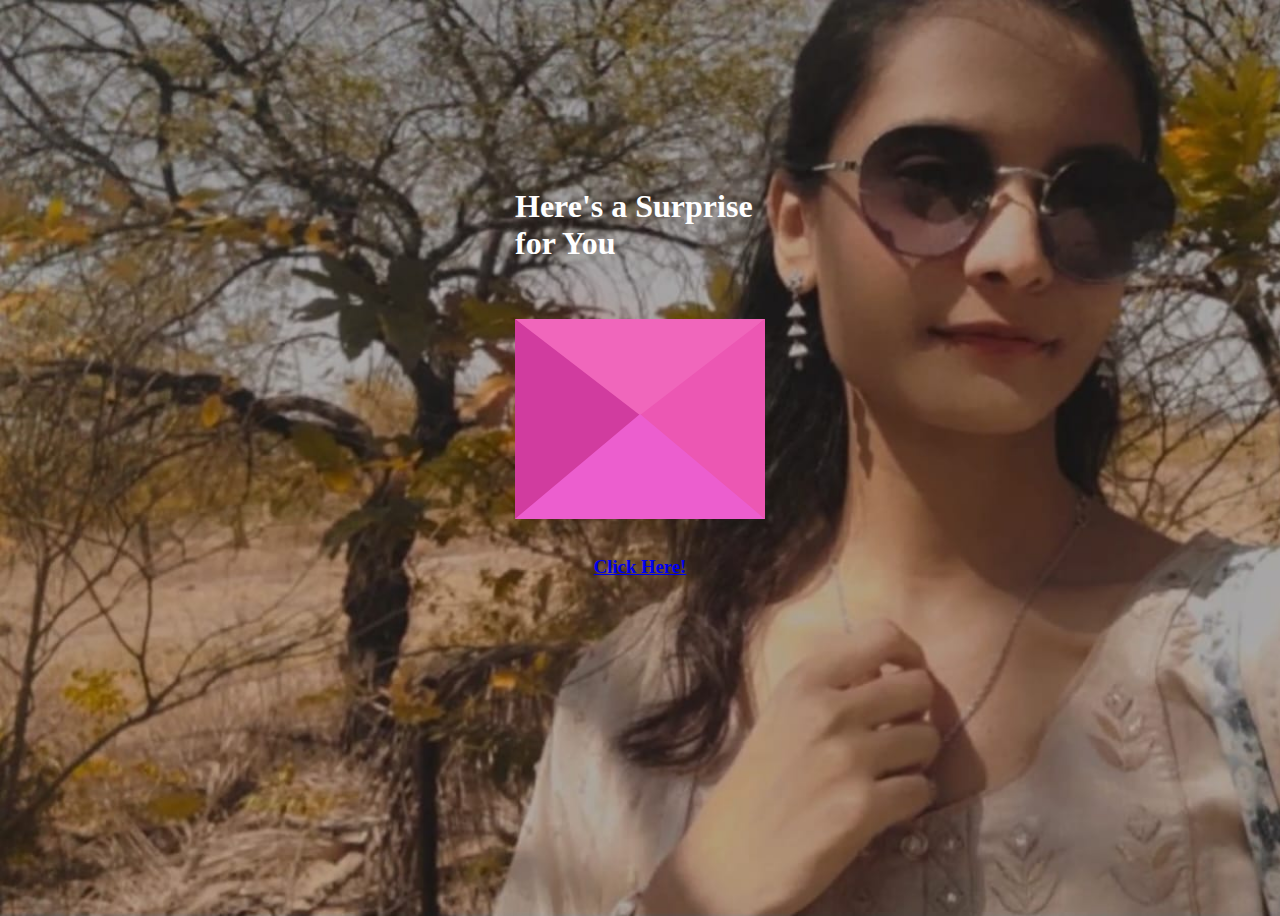
<file: index.html>
<!DOCTYPE html>
<html lang="en">
<head>
    <meta charset="UTF-8">
    <meta name="viewport" content="width=device-width, initial-scale=1.0">
    <title>bdaycard</title>
    <link rel="stylesheet" href="style3.css">
</head>
<body>
   <div class="envelope">
      <div class="back"></div>
      <div class="letter">
        <div class="heart"></div>
        <div class="text">
          <p>
           Hey,Princess!<br/>
           Wish You Many Many<br/>
           Happy Returnes of the Day<br/>
           GOD BLESS YOU!!!
          </p>
        </div>
      </div>
      <a href="new.html"><br/><h3><p color="white"><p style="text-align: center;">Click Here!</p></p></h3></a>
      <div class="front"></div>
      <div class="top"></div>
      <div class="shadow"></div>
      <div class="text1">
       <h1>Here's a Surprise for You</h1>
      </div>
      <div class="text2">
         <h3>Tap to Open</h3>
      </div>
   </div>
  </body>
</html>
</file>
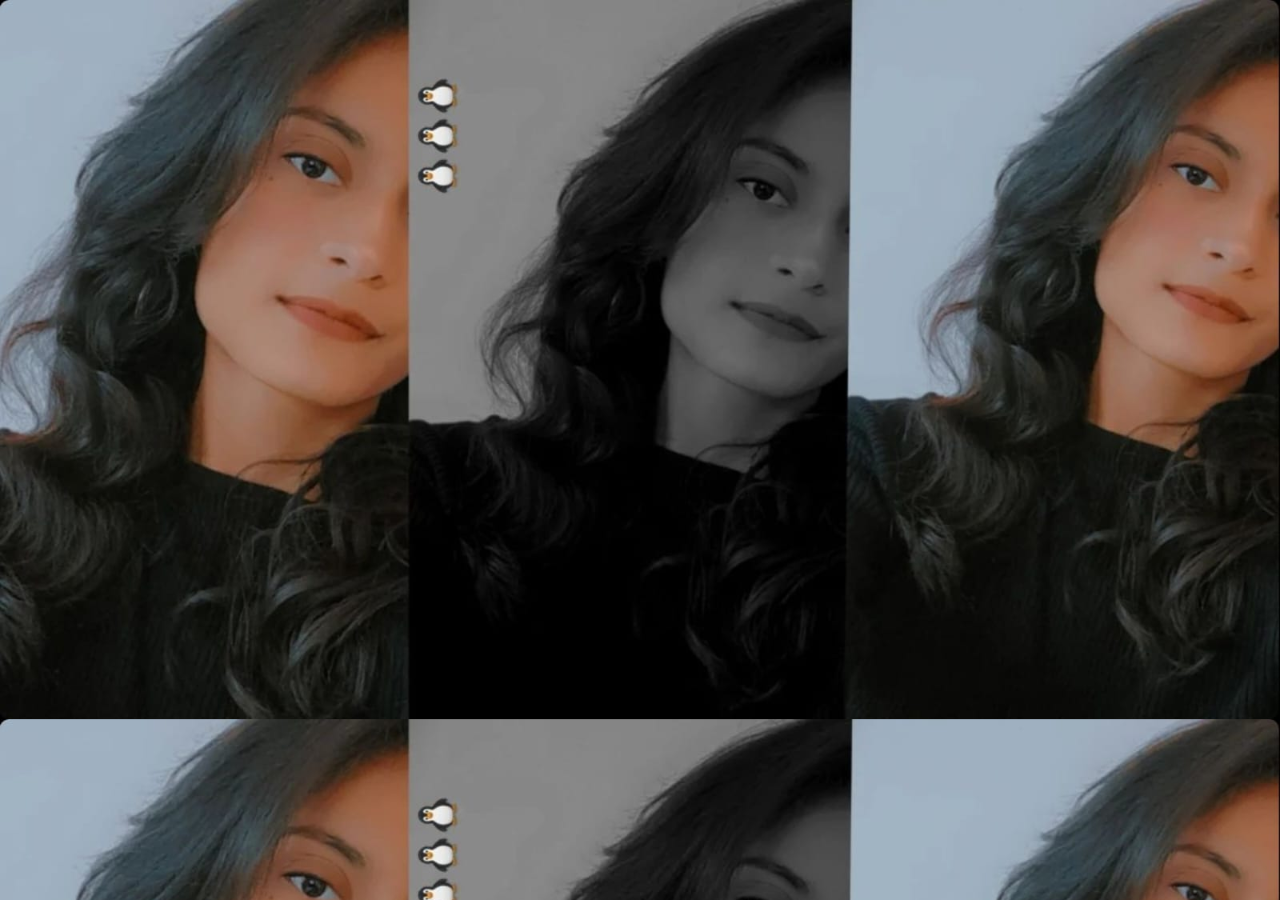
<file: new.html>
<!DOCTYPE html>
<html lang="en">
<head>
    <meta charset="UTF-8">
    <meta name="viewport" content="width=device-width, initial-scale=1.0">
    <title>Document</title>
    <link rel="stylesheet" href="new.css">
</head>
<body>
   <div class="slideshow"></div> 
    <section class="aimation-box">
        <div class="first-text">You are the sunshine that warms up my heart and makes me smile!</div>
        <div class="second-text">Thanks for Always being there for Me🤍</div>
        <div class="third-text">Always Be Happy,<br/>Princess</div>
        <div class="fifth-text">Have you ever looked up at the stars in amazement of their beauty? That’s the way I look at you.I’m in awe of your beauty.<br/>Happy Birthday, gorgeous!</div>
        <div class="heart"></div>
    </section>  
</body>
</html>
</file>
<file: style3.css>
body {
    display: flex;
    align-items: center;
    justify-content: center;
    height: 100vh;
    background-image: url(cardbackground.jpg);
    background-size: cover;
  }
  @media(max-width:480px)
  {body 
    {
    background-image: url('cardbackground(mob).jpg');
    background-size: device=width-device;
  }
}
  .envelope {
    position: relative;
    cursor: pointer;
  }
  .back {
    position: relative;
    width: 250px;
    height: 200px;
    background: #d15689;
  }
  .front {
    position: absolute;
    border-right: 130px solid #ec57b3;
    border-top: 100px solid transparent;
    border-bottom: 100px solid transparent;
    height: 0;
    width: 0;
    top: 0;
    left: 120px;
    border-radius: 30px 0 0 0;
    z-index: 3;
  }
  .front:before {
    content: "";
    position: absolute;
    border-left: 130px solid #d13c9f;
    border-top: 100px solid transparent;
    border-bottom: 100px solid transparent;
    height: 0;
    width: 0;
    top: -100px;
    left: -120px;
  }
  .front:after {
    content: "";
    position: absolute;
    border-bottom: 105px solid #ec5ece;
    border-left: 125px solid transparent;
    border-right: 125px solid transparent;
    height: 0;
    width: 0;
    top: -5px;
    left: -120px;
  }
  .top {
    position: absolute;
    border-top: 105px solid #f066bb;
    border-left: 125px solid transparent;
    border-right: 125px solid transparent;
    height: 0;
    width: 0;
    top: 0;
    transform-origin: top;
    transition: 0.4s;
  }
  .envelope:hover .top {
    transform: rotateX(160deg);
  }
  .letter {
    position: absolute;
    background: rgb(255, 255, 255);
    width: 230px;
    height: 180px;
    top: 10px;
    left: 10px;
    transition: 0.2s;
  }
  .envelope:hover .letter {
    transform: translateY(-100px);
    z-index: 2;
  }
  .text1 {
    position: absolute;
    color: white;
    box-shadow: rgb(231, 161, 231);
    font-family:'pacifico';
    top: -55%;
  }
  .text2 {
    position: absolute;
    color: white;
    opacity: 0;
    font-family: 'pacifico';
    top: 35%;
  }
  @media(max-width:480px)
  {
    .text1{
      position: absolute;
      color: white;
      size: 18px;
      font-family: 'pacifico';
      top: -55%;
    }
    .text2{
      opacity: 100%;
    }
  }

  .text {
    text-align: center;
    font-size: 11px;
    font-family: Arial, Helvetica, sans-serif;
    margin-top: 20px;
    font-weight: bold;
    color: black;
    position: relative;
    top: -20px;
    left: 20px;
  }

  .heart {
    background-color: red;
    height: 50px;
    width: 50px;
    position: relative;
    top: 20px;
    left: 20px;
    transform: rotate(-45deg);
    box-shadow: -5px 10px 90px red;
    animation: bdaycard 0.8s linear infinite;
  }
  @keyframes bdaycard {
    0% {
      transform: rotate(-45deg) scale(1.05);
    }
    70% {
      transform: rotate(-45deg) scale(1);
    }
    100% {
      transform: rotate(-45deg) scale(0.8);
    }
  }

  .heart:before {
    content: "";
    position: absolute;
    height: 50px;
    width: 50px;
    background-color: red;
    top: -30px;
    border-radius: 50px;
  }
  .heart:after {
    content: "";
    position: absolute;
    height: 50px;
    width: 50px;
    background-color: red;
    right: -30px;
    border-radius: 50px;
  }/*
    @media(min-width:768px) and (max-width:1024px)
    {.letter.text.text1{
      font-size: 150px;
    }
    }
    @media(max-width:767px)
    {.letter.text.text1
      {
      font-size: auto;
    }
  }
</file>
<file: new.css>
body{
    font-style:Arial;
    background-image:url("new_pc.jpg");
    background-size: cover;
}
@media(max-width:480px) {
    body{
        background-image: url('mob.jpg');
        background-size: cover;
    }
}
.animation-box{
    width: 75%;
    height: 27.5rem;
    background-color: rgb(0,0,0);
    margin:0 auto;
    overflow: hidden;
    position: relative;
}
.animation-container{
    width: 1000rem;
    height: 30rem;
}

.first-text{
    font-size: 3.0rem ;
    position: absolute;
    left: 2.5rem;
    top: 5rem;
    opacity: 0;
    animation-name: topFadeOut;
    animation-duration: 8s;
    color: white;
}

.second-text{
    font-size: 2.4rem;
    position: absolute;
    right: 3.5rem;
    top: 8.5rem;
    opacity: 0;
    animation-name: rightFadeOut;
    animation-delay: 6s;
    animation-duration: 8s;
    color:#ee4040;
}
@keyframes rightFadeOut {

    0% {
        position: absolute;
        top: -3rem;
        opacity: 0;
    }
    75% {
        position: absolute;
        top: 30%;
        opacity: 1;
    }
    100% {
        opacity: 0;
    }
}

.third-text{
   /* transform: rotate(-90deg);*/
    font-size: 2rem;
    position: absolute;
    left: 30%;
    top: 45%;
    opacity: 0;
    animation: topFadeOutVertical;
    animation-delay: 13s;
    animation-duration: 8s;
    color: #a3ddf0;
    white-space: nowrap;
}

.fifth-text{
    font-size: 2.5rem;
    position: absolute;
    left: 0;
    bottom: 15%;
    opacity: 0;
    color: #f0eba3;
    animation-name: bottomFadeOut;
    animation-delay: 20s;
    animation-duration: 9s;
}


@keyframes topFadeOut{
    0% {
        position: absolute;
        top: -3rem;
        opacity: 0;
    }
    75% {
        position: absolute;
        top: 25%;
        opacity: 1;
    }
    100% {
        opacity: 0;
    }
}

@keyframes bottomFadeOut{
    0% {
        position: absolute;
        top: -3rem;
        opacity: 0;
    }
    75% {
        position: absolute;
        top: 25%;
        opacity: 1;
    }
    100% {
        opacity: 0;
    }
}
@keyframes topFadeOutVertical{
    0% {
        position: absolute;
        top: -3rem;
        opacity: 0;
    }
    75% {
        position: absolute;
        top: 45%;
        opacity: 1;
    }
    100% {
        opacity: 0;
    }
}
@keyframes rightFadeInOut{
    0% {
        position: absolute;
        top: -3rem;
        opacity: 0;
    }
    75% {
        position: absolute;
        top: 10rem;
        opacity: 1;
    }
    100% {
        opacity: 0;
        right: 10rem;
    }
}

@keyframes bottomFadeOut {
    0% {
        opacity: 0;
    }
    75% {
        opacity: 1;
    }
    100% {
        opacity: 0;
    }
}
.slideshow{
    position: fixed;
    top: 0;
    left: 0;
    width: 100%;
    height: 100vh;
    background-size: cover;
    background-position: center;
    animation: slideshow 33s step-start;
}@media(max-width:480px)
{
@keyframes slideshow {
    20%{background-image:url('new2.jpg');opacity: 1;
        duration:8s}
    40%{background-image:url('sn.jpg');opacity: 1;
        delay:8s;
        duration:8s}
    60%{background-image:url('sna.jpg');opacity: 1;
        delay:16s;
        duration:8;}
    80%{background-image: url('mob.jpg');
        background-size:cover;
        opacity: 1;
        delay:24s;
        duration:9s;}    
}
}
</file>
